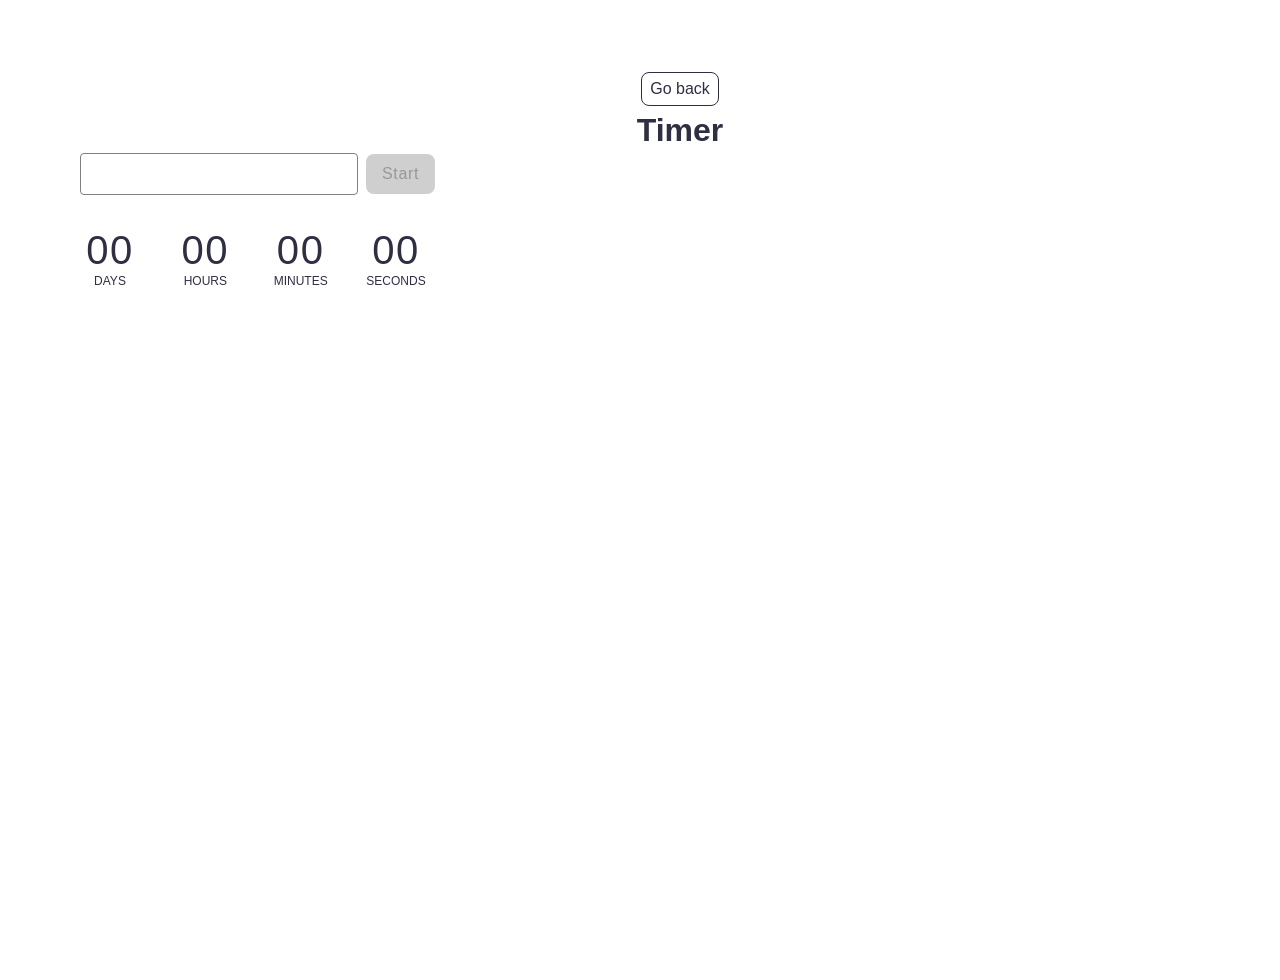
<file: src/1-timer.html>
<!DOCTYPE html>
<html lang="en">

<head>
  <meta charset="UTF-8" />
  <meta http-equiv="X-UA-Compatible" content="IE=edge" />
  <meta name="viewport" content="width=device-width, initial-scale=1.0" />
  <title>Timer</title>
  <link rel="stylesheet" href="./css/styles.css" />
</head>

<body>
  <main>
    <div class="container">
      <a class="back-link" href="./index.html">Go back</a>
      <h1 class="main-title">Timer</h1>

      <div class="controls">
        <input type="text" id="datetime-picker" />
        <button type="button" data-start disabled>Start</button>
      </div>

      <div class="timer">
        <div class="field">
          <span class="value" data-days>00</span>
          <span class="label">Days</span>
        </div>
        <div class="field">
          <span class="value" data-hours>00</span>
          <span class="label">Hours</span>
        </div>
        <div class="field">
          <span class="value" data-minutes>00</span>
          <span class="label">Minutes</span>
        </div>
        <div class="field">
          <span class="value" data-seconds>00</span>
          <span class="label">Seconds</span>
        </div>
      </div>
    </div>
  </main>

  <script type="module" src="./js/1-timer.js"></script>
</body>

</html>
</file>
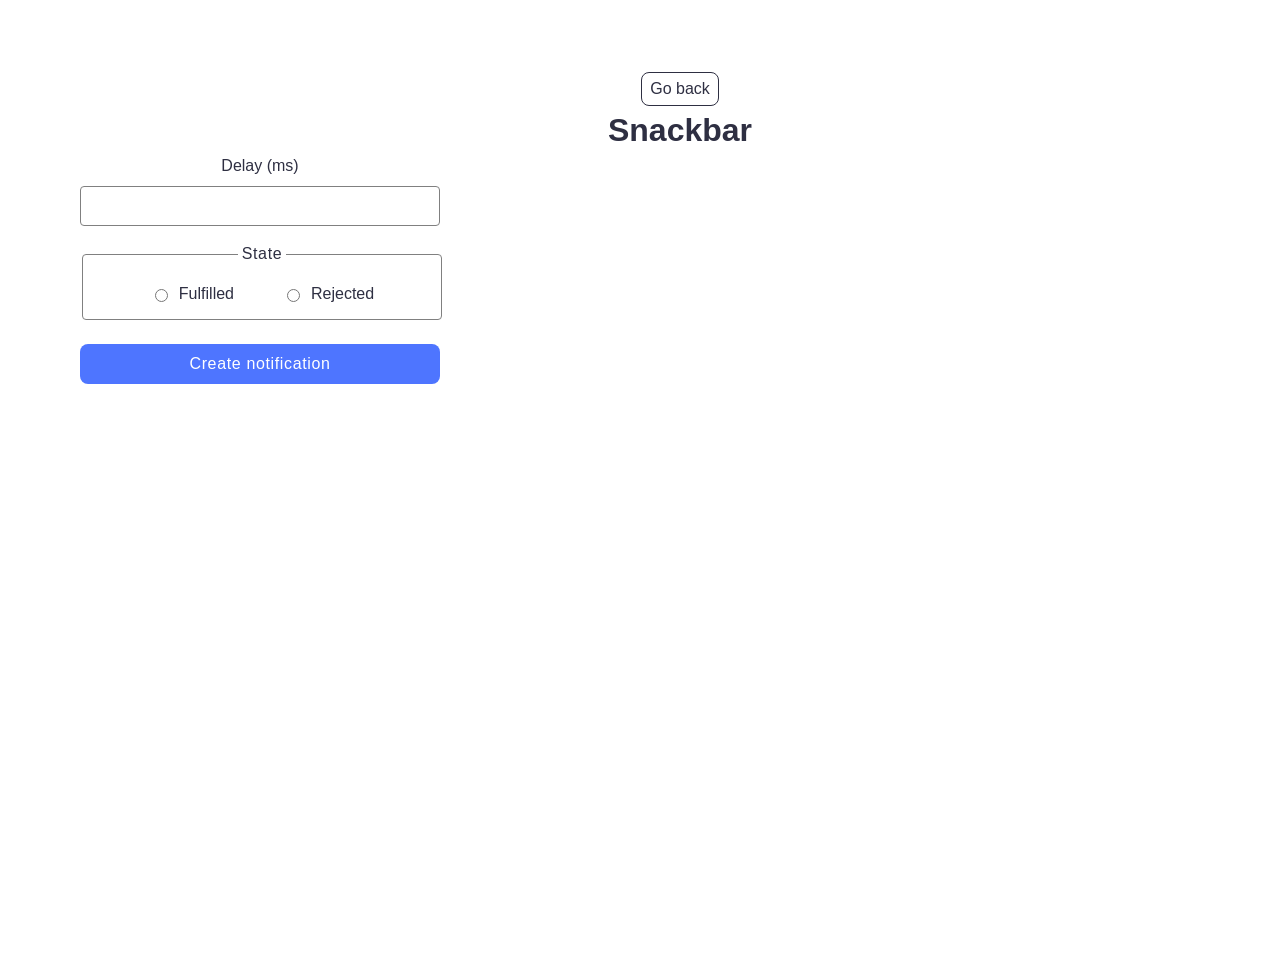
<file: src/2-snackbar.html>
<!DOCTYPE html>
<html lang="en">

<head>
  <meta charset="UTF-8" />
  <meta http-equiv="X-UA-Compatible" content="IE=edge" />
  <meta name="viewport" content="width=device-width, initial-scale=1.0" />
  <title>Page 3</title>
  <link rel="stylesheet" href="./css/styles.css" />
</head>

<body>

  <main>
    <div class="container">
      <a class="back-link" href="./index.html">Go back</a>
      <h1 class="main-title">Snackbar</h1>

      <form class="form">
        <label>
          Delay (ms)
          <input type="number" name="delay" required />
        </label>

        <fieldset>
          <legend>State</legend>
          <label>
            <input type="radio" name="state" value="fulfilled" required />
            Fulfilled
          </label>
          <label>
            <input type="radio" name="state" value="rejected" required />
            Rejected
          </label>
        </fieldset>

        <button type="submit">Create notification</button>
      </form>

    </div>
  </main>
  <script type="module" src="./js/2-snackbar.js"></script>
</body>

</html>
</file>
<file: src/css/styles.css>
/**
  |============================
  | include css partials with
  | default @import url()
  |============================
*/
/* Common styles */
@import url('./reset.css');
@import url('./base.css');
@import url('./container.css');
@import url('./animations.css');

/* Sections style */
@import url('./header.css');
@import url('./vite-promo.css');
@import url('./badges.css');
@import url('./back-link.css');
@import url('./footer.css');
@import url('./1-timer.css');
@import url('./2-snackbar.css');
</file>
